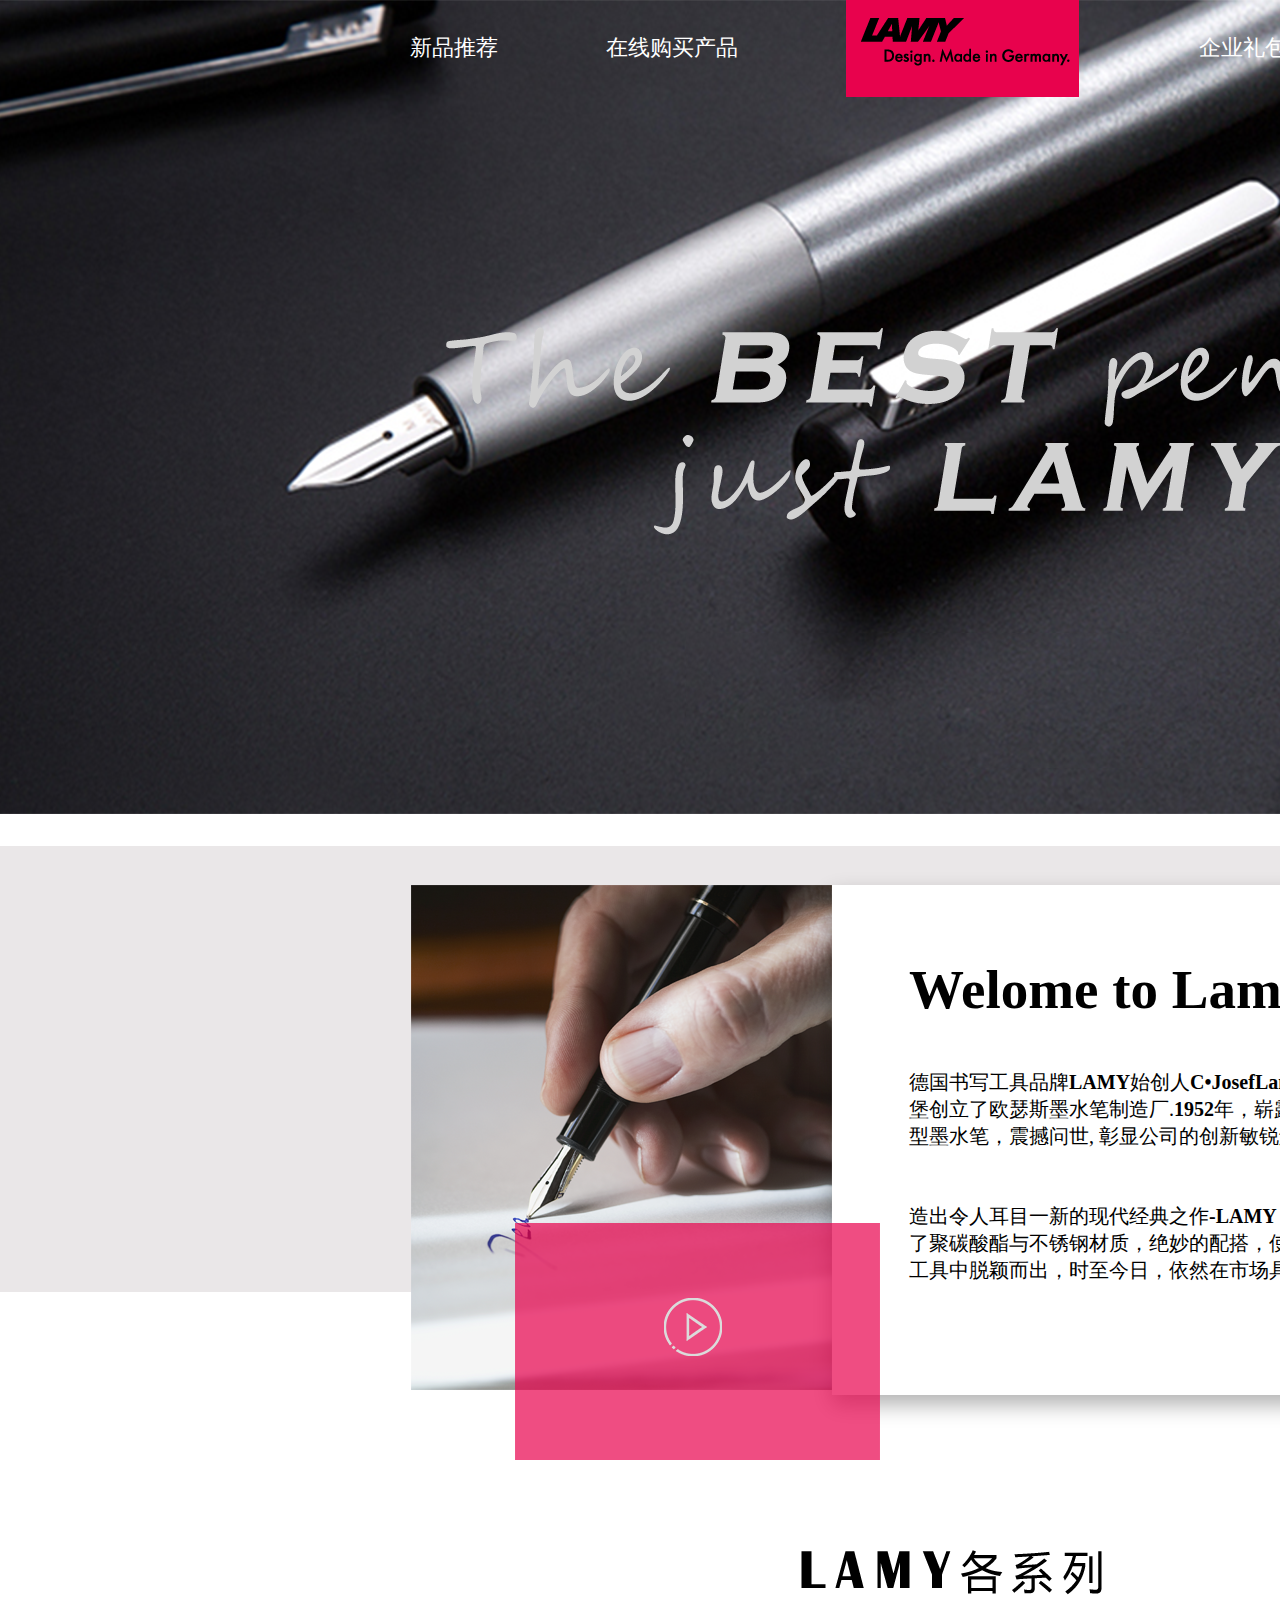
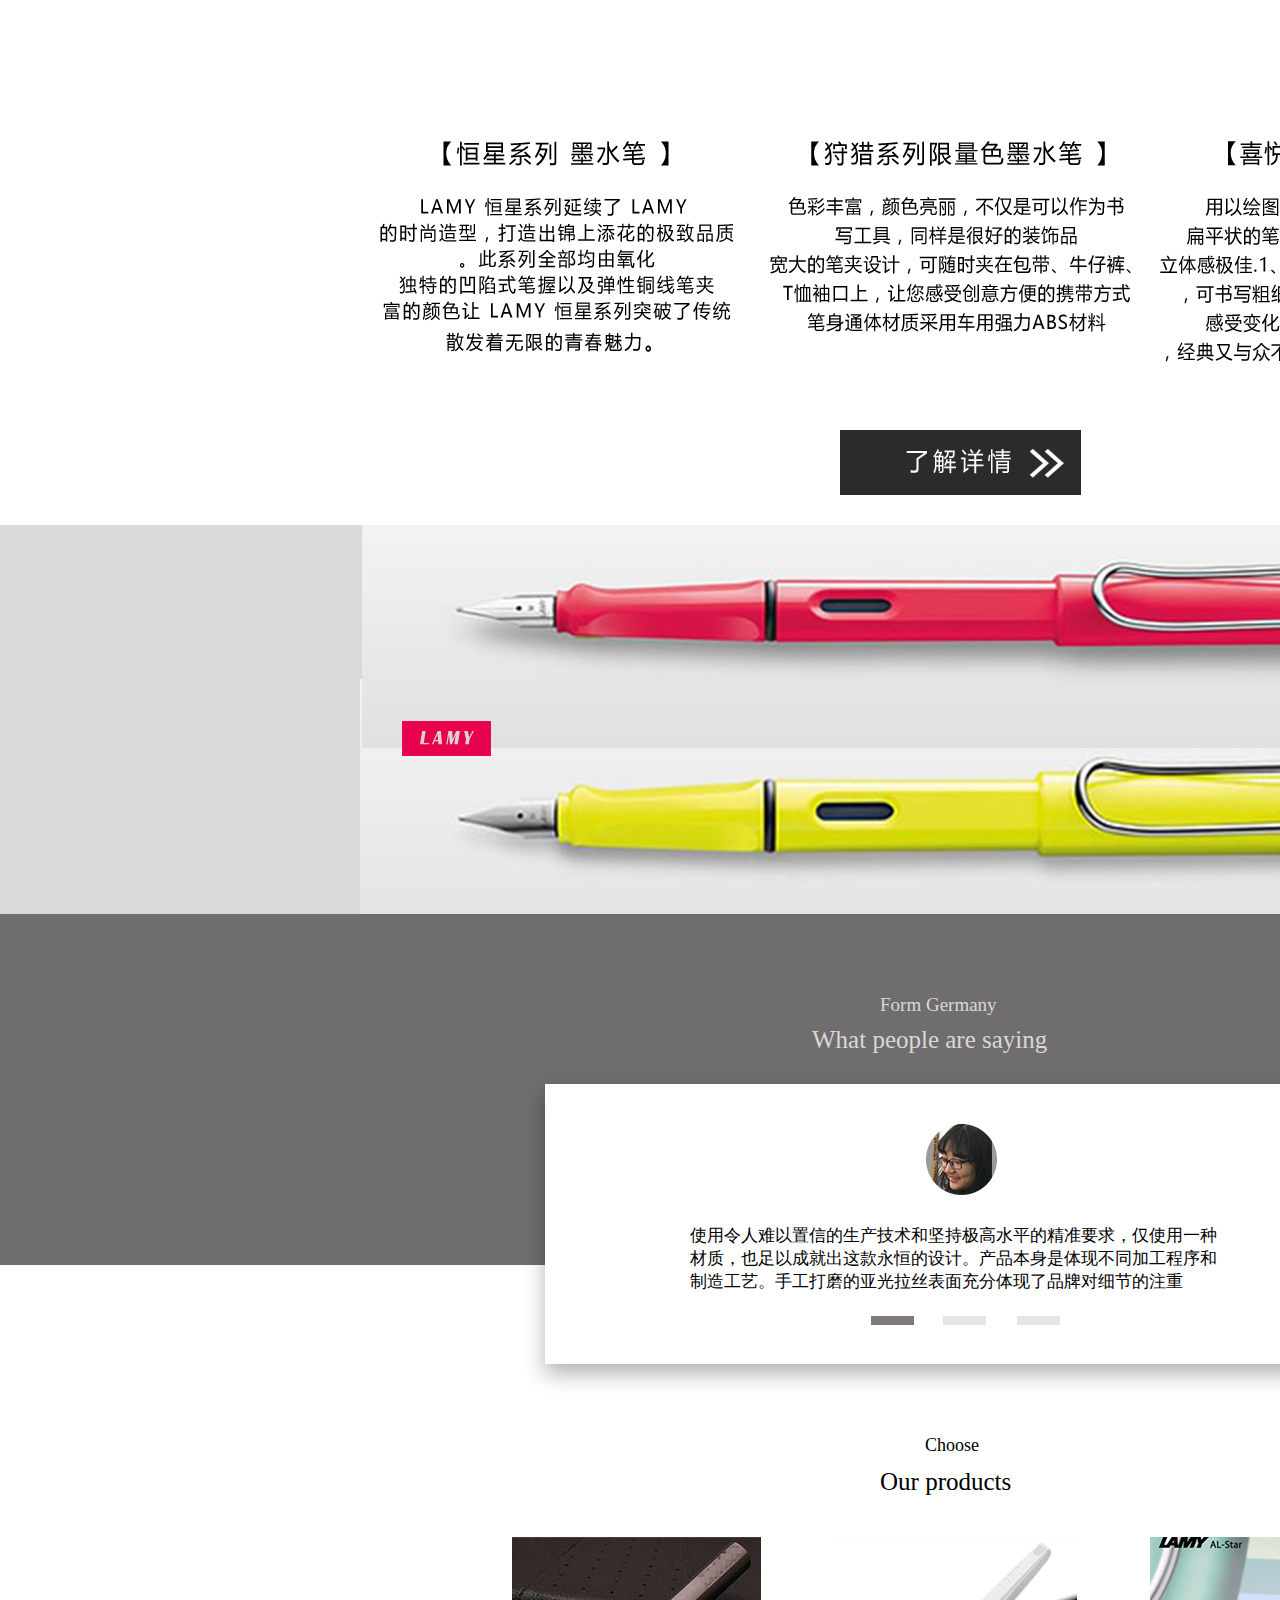
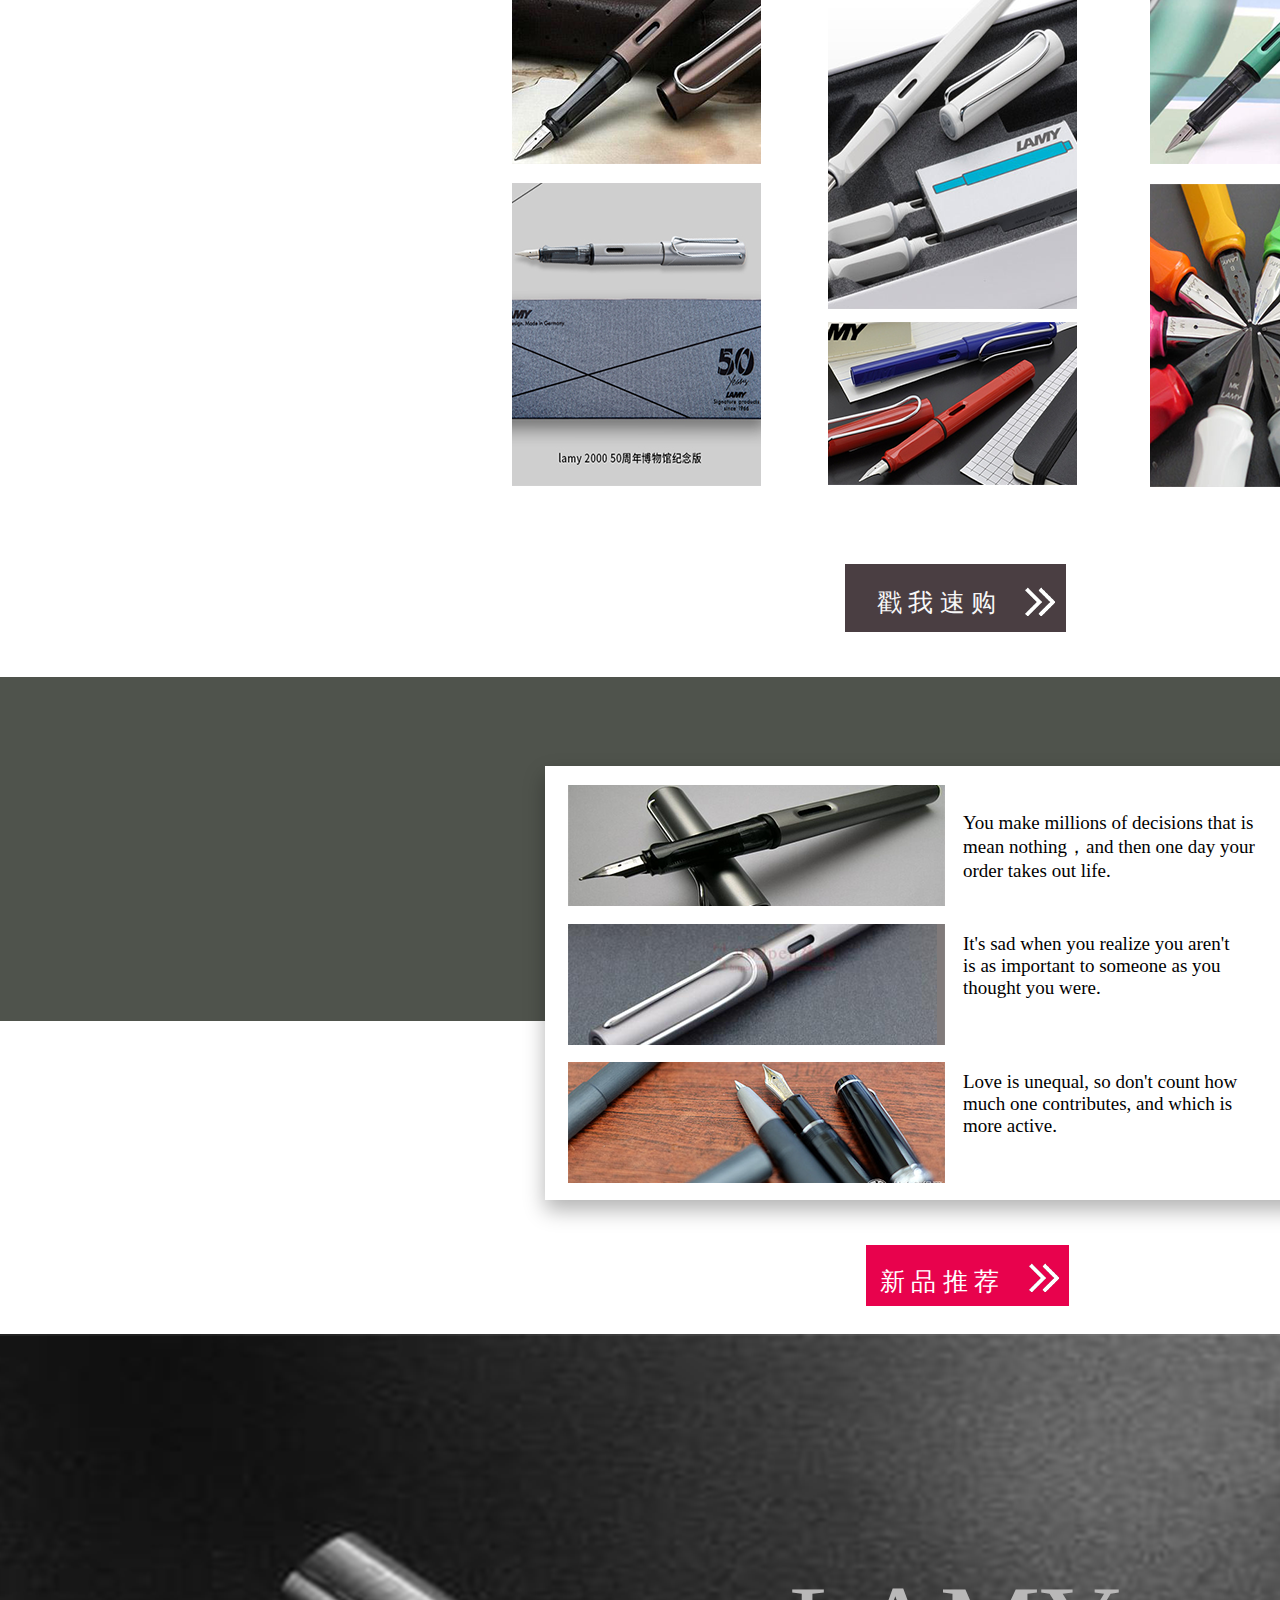
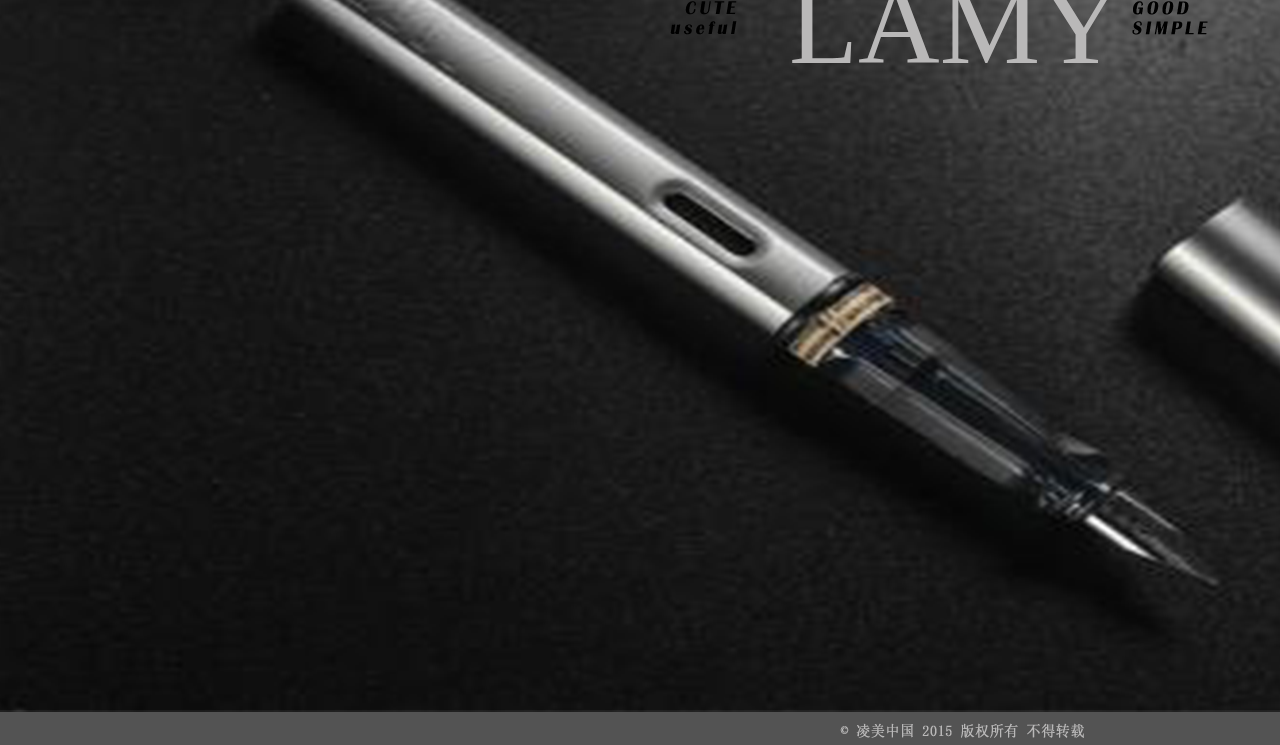
<file: study01/index.html>
<!DOCTYPE html>
<html lang="en">
    <head>
        <meta charset="UTF-8">
        <meta name="viewport" content="width=device-width,initial-scale=1.0,maximum-scale=1.0,user-scalable=no">
        <title>LAMY</title>
        <link rel="stylesheet" href="style.css">
    </head>
    <body .w>
        <!--头部模块开始-->
        <div class="header w">
            <div class="box1">
            <div class="navl">
                <ul>
                    <li><a href="#">新品推荐</a></li>
                    <li><a href="#">在线购买产品</a></li>
                </ul>
            </div>
               <div class="logo">
                    <img src="images/logo.gif" />
                    </div>
                <div class="navr" >
                <ul>
                    <li><a href="#">企业礼包</a></li>
                    <li><a href="#">品牌介绍</a></li>
                </ul>
            </div>
        </div>
        <div class="box2">

        </div>
    </div>
        <!--头部模块结束-->
        <div class="transition w"></div>
        <!--mode1 start-->
        <div class="m1 w">
            <div class="m1-1 w"></div>
            <div class="m1picture"></div>
            <div class="m1text">
                <div class="m1text1"><b>Welome to Lamy</b></div>
                <lmz class="m1text2 box3">
                    <div>德国书写工具品牌<b>LAMY</b>始创人<b>C•JosefLamy</b>于<b>1930</b>年在海德</div>
                    <div>堡创立了欧瑟斯墨水笔制造厂.<b>1952</b>年，崭露头角的<b>LAMY</b> 流线</div>
                    <div>型墨水笔，震撼问世, 彰显公司的创新敏锐触觉。<b>1966</b>年终于打</div>
                </lmz>
                <lmz class="m1text2 box4">
                    <div>造出令人耳目一新的现代经典之作<b>-LAMY 2000</b>系列。产品撮合</div>
                    <div>了聚碳酸酯与不锈钢材质，绝妙的配搭，使之从芸芸众生的书写</div>
                    <div>工具中脱颖而出，时至今日，依然在市场具有影响力。</div>
                </lmz>
            </div>
            <div class="m1picture2">
                <div class="button"></div>
            </div>
            <div class="m1text3"></div>
            <div class="m1text4p1"></div>
            <div class="m1text4p2"></div>
            <div class="m1text5p1"></div>
            <div class="m1text5p2"></div>
            <div class="m1text6p1"></div>
            <div class="m1text6p2"></div>
            <div class="m1text7b">
                <div class="m1text7p1"></div>
                <div class="m1text7p2"></div>
            </div>
            </div>
        <!--mode1 end-->
        <!--mode2 start-->
        <div class="m2 w">
            <div class="m2p1"></div>
            <div class="m2p2b">
                <div class="m2p2t"></div>
            </div>
        </div>
        <!--mode2 end-->
        <!--mode3 start-->
        <div class="m3 w">
            <div class="m3-1 w">
                <div class="m3t1">Form Germany</div>
                <div class="m3t2">What people are saying</div>
            </div>
            <div class="m3box1">
                <div class="m3p1"></div>
                <lmz class="m3t3">
                    <p>使用令人难以置信的生产技术和坚持极高水平的精准要求，仅使用一种</p>
                    <p>材质，也足以成就出这款永恒的设计。产品本身是体现不同加工程序和</p>
                    <p>制造工艺。手工打磨的亚光拉丝表面充分体现了品牌对细节的注重</p>
                </lmz>
                <div class="m3b1"></div>
                <div class="m3b2"></div>
                <div class="m3b3"></div>
            </div>
            <p class="m3t4">Choose</p>
            <p class="m3t5">Our products</p>
            <div class="m3p2"></div>
            <div class="m3p3"></div>
            <div class="m3p4"></div>
            <div class="m3p5"></div>
            <div class="m3p6"></div>
            <div class="m3p7"></div>
            <div class="m3b4">
                <p class="m3t6">戳 我 速 购 </p>
                <div class="m3p8"></div>
            </div>
        </div>
        <!--mode3 end-->
        <!--mode4 start-->
        <div class="m4 w">
            <div class="m4-1 w"></div>
            <div class="m4box1">
                <div class="m4p1"></div>
                <div class="m4p2"></div>
                <div class="m4p3"></div>
                <lmz class="m4t1 distance1">
                    <P>You make millions of decisions that is</P>
                    <P>mean nothing，and then one day your</P>
                    <P>order takes out life.</P>
                </lmz>
                <lmz class="m4t1 distance2">
                    <P>It's sad when you realize you aren't</P>
                    <P>is as important to someone as you</P>
                    <P>thought you were.</P>
                </lmz>
                <lmz class="m4t1 distance3">
                    <P>Love is unequal, so don't count how</P>
                    <P>much one contributes, and which is</P>
                    <P>more active.</P>
                </lmz>
            </div>
            <div class="m4box2">
                <div class="m4t2">新 品 推 荐</div>
                <div class="m4p4"></div>
            </div>
        </div>
        <!--mode4 end-->
        <!--bottom start-->
        <div class="bottom w">
            <div class="bt1">LAMY</div>
            <div class="bt2"></div>
            <div class="bt3"></div>
        </div>
        <!--bottom end-->
        <div class="copyright w">
            <div class="copyright-t"></div>
        </div>
    </body>
</html>
</file>
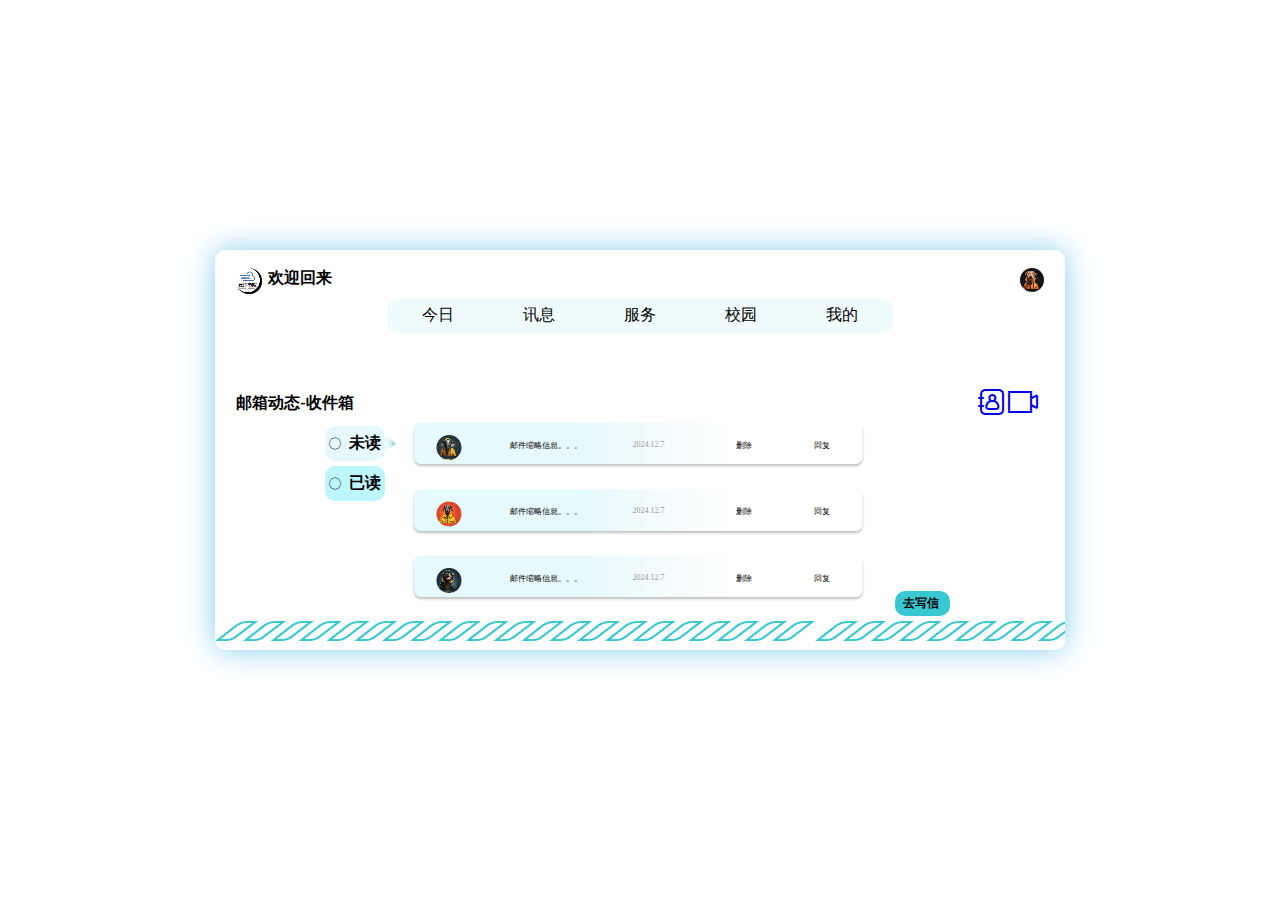
<file: work2/yunding2-2.html>
<!DOCTYPE html>
<html lang="en">
    <head>
        <meta charset="UTF-8">
        <title>云顶第二周作业02</title>
        <link rel="stylesheet" href="style2-2.css">
        <link rel="stylesheet" href="css/font_4768923_13lh5qyd9ge/iconfont.css">
    </head>
    <body>
        <div class="maxbox w"> 
            <div class="box1 w">
                <div class="box1-1 w">
                    <div class="part1">
                        <div class="logo"></div>
                        <span class="text1"><b>欢迎回来</b></span>
                    </div>
                    <div class="tx"><a href="#"><img src="images2/tx.png" /></a></div>
                </div>
                <div class="box1-2 w text2"> 
                    <span><a href="http://baidu.com" target="_blank">今日</a></span>
                    <span><a href="#">讯息</a></span>
                    <span><a href="#">服务</a></span>
                    <span><a href="#">校园</a></span>
                    <span><a href="#">我的</a></span>
                </div>
            </div>
            <div class="transition"></div>
            <div class="box2 w">
                <div class="box2-1 w">
                    <div text3><b>邮箱动态-收件箱</b></div>
                    <div class="tb">
                        <a href="#"><div class="iconfont2 tb1">&#xec59;</div></a>
                        <a href="#"><div class="iconfont2 tb2">&#xe73e;</div></a>
                    </div>
                </div>
                <div class="box2-2 w">
                <div class="box2-2-1 w">
                    <div class="minbox w">
                        <div class="one"><a href="#"><img src="images2/1.png" /></a></div>
                        <div class="two"><a href="#">邮件缩略信息。。。</a></div>
                        <div class="three">2024.12.7</div>
                        <div class="four"><a href="#">删除</a></div>
                        <div class="five"><a href="#">回复</a></div>
                    </div>
                    <div class="minbox w">
                        <div class="one"><a href="#"><img src="images2/2.png" /></a></div>
                        <div class="two"><a href="#">邮件缩略信息。。。</a></div>
                        <div class="three">2024.12.7</div>
                        <div class="four"><a href="#">删除</a></div>
                        <div class="five"><a href="#">回复</a></div>
                    </div>
                    <div class="minbox w">
                        <div class="one"><a href="#"><img src="images2/3.png" /></a></div>
                        <div class="two"><a href="#">邮件缩略信息。。。</a></div>
                        <div class="three">2024.12.7</div>
                        <div class="four"><a href="#">删除</a></div>
                        <div class="five"><a href="#">回复</a></div>
                    </div>
                </div>
                <div class="box2-2-2">
                    <div class="smallbox1">
                        <div class="iconfont3">&#xe634;</div>
                            <div class="text4"><a href="#"><b>未读</b></a></div>
                    </div>
                    <div class="smallbox2">
                        <div class="iconfont3">&#xe634;</div>
                        <div class="text5"><a href="云顶第二周作业.html"><b>已读</b></a></div>
                    </div>
                </div>
                <div class="button">
                    <div class="text6"><a href="#"><b>去写信</b></a></div>
                </div>
                <div class="button1"></div>
                <div class="button2"></div>
                </div>
                <div class="bottom"></div>

            </div>
    </body>
    </html>
</file>
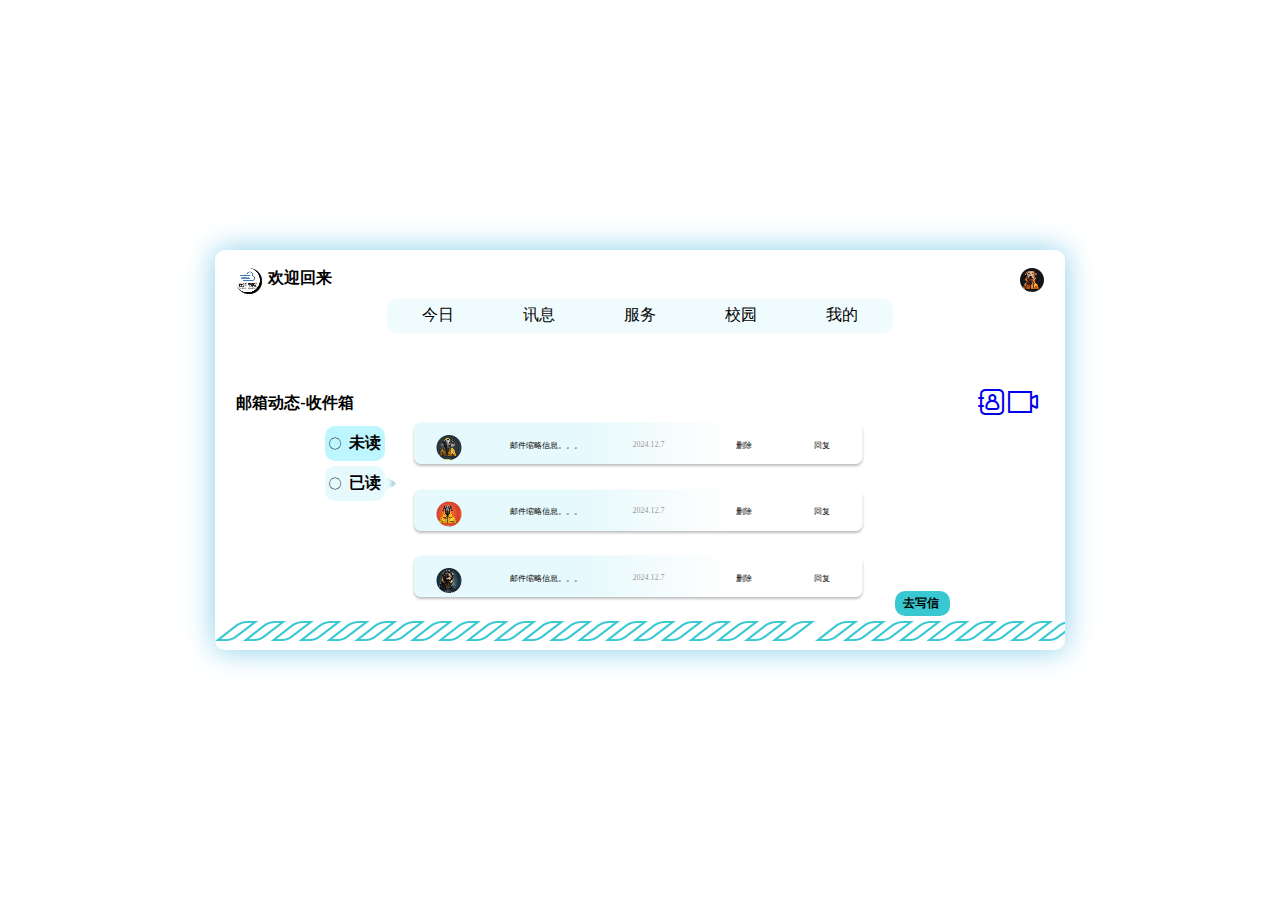
<file: work2/云顶第二周作业.html>
<!DOCTYPE html>
<html lang="en">
    <head>
        <meta charset="UTF-8">
        <title>云顶第二周作业01</title>
        <link rel="stylesheet" href="style2.css">
        <link rel="stylesheet" href="css/font_4768923_13lh5qyd9ge/iconfont.css">
    </head>
    <body>
        <div class="maxbox w"> 
            <div class="box1 w">
                <div class="box1-1 w">
                    <div class="part1">
                        <div class="logo"></div>
                        <span class="text1"><b>欢迎回来</b></span>
                    </div>
                    <div class="tx"><a href="#"><img src="images2/tx.png" /></a></div>
                </div>
                <div class="box1-2 w text2"> 
                    <span><a href="http://baidu.com" target="_blank">今日</a></span>
                    <span><a href="#">讯息</a></span>
                    <span><a href="#">服务</a></span>
                    <span><a href="#">校园</a></span>
                    <span><a href="#">我的</a></span>
                </div>
            </div>
            <div class="transition"></div>
            <div class="box2 w">
                <div class="box2-1 w">
                    <div text3><b>邮箱动态-收件箱</b></div>
                    <div class="tb">
                        <a href="#"><div class="iconfont2 tb1">&#xec59;</div></a>
                        <a href="#"><div class="iconfont2 tb2">&#xe73e;</div></a>
                    </div>
                </div>
                <div class="box2-2 w">
                <div class="box2-2-1 w">
                    <div class="minbox w">
                        <div class="one"><a href="#"><img src="images2/1.png" /></a></div>
                        <div class="two"><a href="#">邮件缩略信息。。。</a></div>
                        <div class="three">2024.12.7</div>
                        <div class="four"><a href="#">删除</a></div>
                        <div class="five"><a href="#">回复</a></div>
                    </div>
                    <div class="minbox w">
                        <div class="one"><a href="#"><img src="images2/2.png" /></a></div>
                        <div class="two"><a href="#">邮件缩略信息。。。</a></div>
                        <div class="three">2024.12.7</div>
                        <div class="four"><a href="#">删除</a></div>
                        <div class="five"><a href="#">回复</a></div>
                    </div>
                    <div class="minbox w">
                        <div class="one"><a href="#"><img src="images2/3.png" /></a></div>
                        <div class="two"><a href="#">邮件缩略信息。。。</a></div>
                        <div class="three">2024.12.7</div>
                        <div class="four"><a href="#">删除</a></div>
                        <div class="five"><a href="#">回复</a></div>
                    </div>
                </div>
                <div class="box2-2-2">
                    <div class="smallbox1">
                        <div class="iconfont3">&#xe634;</div>
                            <div class="text4"><a href="yunding2-2.html"><b>未读</b></a></div>
                    </div>
                    <div class="smallbox2">
                        <div class="iconfont3">&#xe634;</div>
                        <div class="text5"><a href="#"><b>已读</b></a></div>
                    </div>
                </div>
                <div class="button">
                    <div class="text6"><a href="#"><b>去写信</b></a></div>
                </div>
                <div class="button1"></div>
                <div class="button2"></div>
                </div>
                <div class="bottom"></div>

            </div>
    </body>
    </html>
</file>
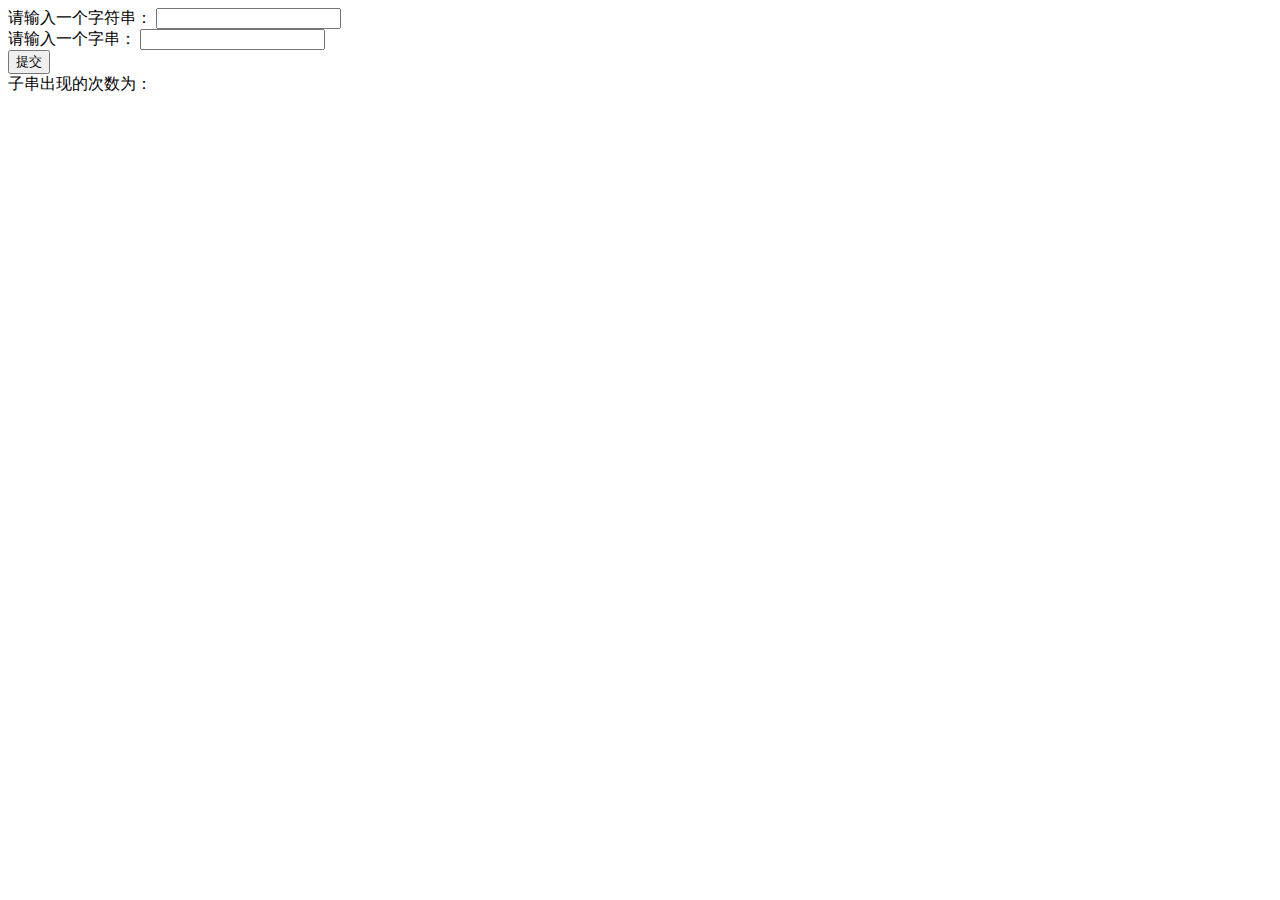
<file: work5/字符串.html>
<!DOCTYPE html>
<html lang="en">
    <head>
        <meta charset="UTF-8">
        <title>作业1</title>   
    </head>
    <body>
        <form>
            请输入一个字符串：
            <input type="text" id="parentStr"/><br/>
            请输入一个字串：
            <input type="text" id="childStr"/><br/>
            <input type="button" id="button" value="提交"/><br/>
        </form>
        子串出现的次数为：<br/>
        <div id="box1"></div>
        <script>
            "use strict"
            const btn=document.getElementById("button");
            btn.onclick=function(){
            /*获取输入数据*/
            const pStr=document.getElementById("parentStr").value;
            const cStr = document.getElementById("childStr").value;
            const num2=(searchStr(pStr, cStr));
            console.log(num2);
            document.getElementById("box1").innerHTML=(num2);
            }
            /*设计子串计数函数*/
            function searchStr(parentStr,childStr){
                if(typeof(parentStr)!=="string"||typeof(childStr)!=="string")
            {
                return alert("请输入字符串");
            }
                if(parentStr.length<childStr.length)
            {
                return alert("输入有误");
            }
            let num=0;
                for(let i=0;i<parentStr.length;i++ ){
                    let m=i;
                    let TOF = true;
                    for(let n=0;n<childStr.length;n++,m++){
                        if(parentStr[m]!==childStr[n])
                    {
                        TOF=false;
                        break;
                    }
                    }
                    if(TOF)
                    {
                        num++;
                    }
                }
                return num;
            }
        </script>
    </body>
</html>
</file>
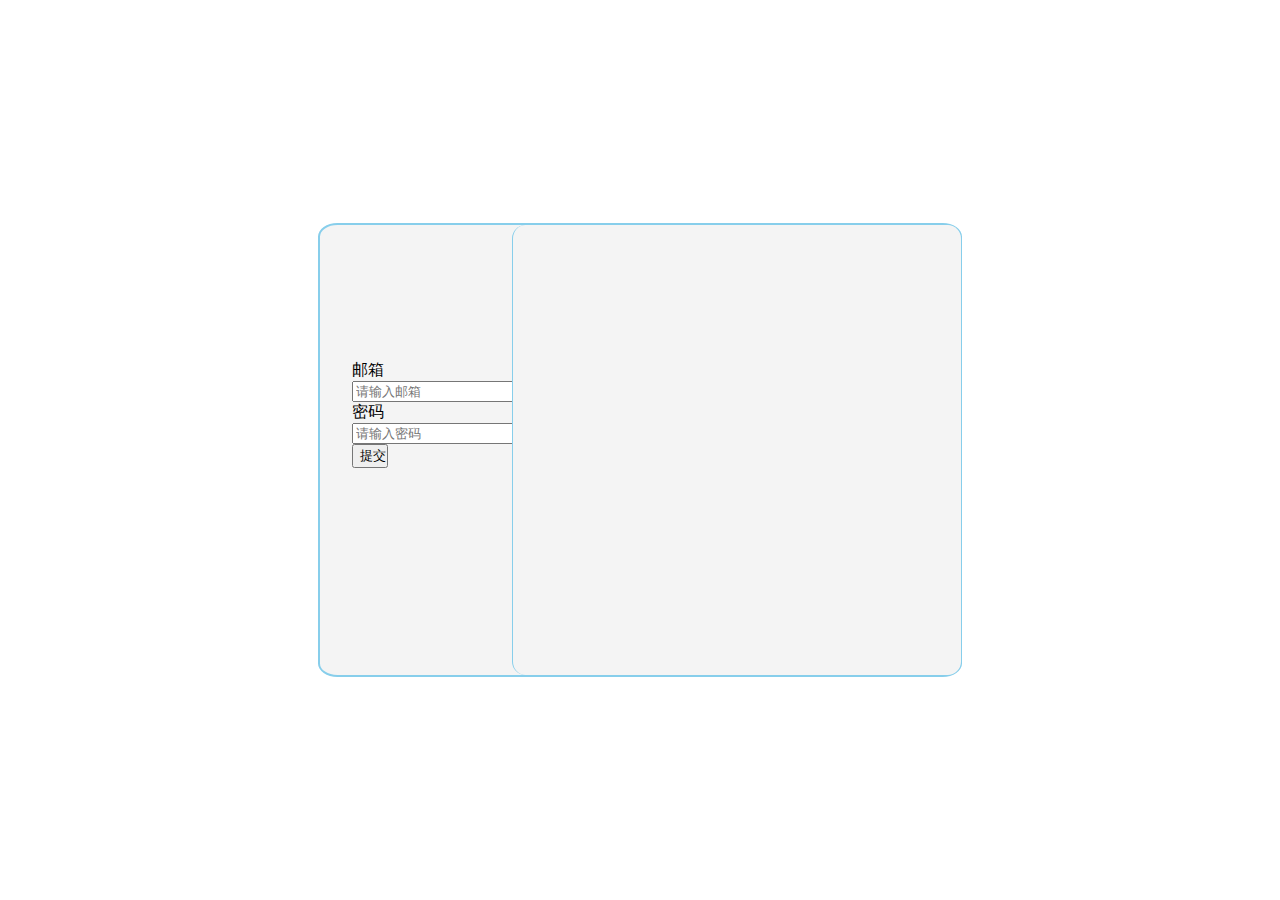
<file: work5/登录.html>
<!DOCTYPE html>
<html lang="en">
    <head>
        <meta charset="UTF-8">
        <title>作业2</title>
        <link rel="stylesheet" href="修饰.css"/>
    </head>
    <body>
        <div class="box1">
            <div class="box3">
               <lebel for="email" class="position">邮箱</lebel><br />
                <input type="text" id="email"  placeholder="请输入邮箱" class="position"/><br />
                <lebal for="password" class="position">密码</lebal><br />
                <input type="password" id="password"  placeholder="请输入密码" class="position"/><br />
                <input type="button" value="提交" id="button"><br/>
            </div>
            <div class="box2" id="box2"></div>
        </div>
        <script>
            "use strict"
            let msg = [{
                    name: '张三',
                    age: 20,
                    strengths: 'JavaScript',
                    avatar: 'https://tse4-mm.cn.bing.net/th/id/OIP-C.39mOMBjUfsK-HL9jUbv1MwHaE7?pid=ImgDet&rs=1',
                    email: 'yunding@qq.com',
                    password: 33333
                },
                {
                    name: '李四',
                    age: 19,
                    strengths: 'python',
                    avatar: 'https://tse2-mm.cn.bing.net/th/id/OIP-C.YlKimVo94OkaZDZCzPIDpAHaFh?pid=ImgDet&rs=1',
                    email: '12345678@163.com',
                    password: 11111
                },
                {
                    name: '王五',
                    age: 18,
                    strengths: 'Java',
                    avatar: 'https://tse2-mm.cn.bing.net/th/id/OIP-C.P2hK9SRjhFE8WM9N8tgWFAHaEQ?pid=ImgDet&rs=1',
                    email: 'yundingshuyuan@qq.cn',
                    password: 222222
                },
                ]
                const btn = document.getElementById("button");
                btn.onclick=function(){
                     const email = document.getElementById("email").value;
                     const password = Number(document.getElementById("password").value);
                     console.log(typeof (password));
                     console.log(typeof (email));
                     const emailRegex =  /^(.*?)(@qq|@163)\.com$|^(.*?)(@qq|@163)\.cn$/;
                     console.log(emailRegex.test(email));
                    if(!emailRegex.test(email))
                    {
                    alert("输入邮箱格式有误");
                    }
                    else{
                for (let i = 0; i < msg.length; i++)
                {
                   let eml=msg[i].email;
                    let pwd=msg[i].password;
                    console.log(eml); 
                     console.log(pwd);
                    console.log(email===eml);
                      console.log(password===pwd);
                    if(email===eml&&password===pwd)
                {
                    alert("登录成功")
                    console.log(msg[i].avatar)
                   box2.insertAdjacentHTML("beforeend",
                   `
                   <p><strong>用户信息</p></strong>
                   <span><img  class="tx" src="${msg[i].avatar}" /></span>
                   <p><strong>姓名:</strong> ${msg[i].name}</p>
                <p><strong>年龄:</strong> ${msg[i].age}</p>
                <p><strong>特长:</strong> ${msg[i].strengths}</p>
                `
                )
                break;
                }
                }
                }
            }
            
                

        </script>
    </body>
</html>
</file>
<file: study01/style.css>
/*清楚页面中元素默认的边距*/
*{
    margin:0 ;
    padding-right:0 ;
}
/*清除列表样式*/
li{
    list-style: none;
}
.w{
    width: 1920px;
    margin:auto;
}
/*头部模块开始*/
.header{
    height: 814px;
    background: url(images/01.png) no-repeat top center;
    position:relative;
}
.box1{
    width:1200px;
    height :97px;
    margin: auto;
}
.navl{
    float:left;
}
.navl ul li{
    float:left;
}
.navl ul li a{
    display: block;
        height: 95px;
        padding: 0 10px;
        margin-right: 88px;
        line-height: 95px;
        font-size: 22px;
        color: #ffffff;
        text-decoration: none;
}
.logo{
    float:left;
    margin-right:70px;
    margin-left:10px;
}
.navr{
    float:left;
}
.navr ul li{
    float:left;
}
.navr ul li a{
    display:block;
    height:95px;
    padding:0 10px;
    margin-right:55px;
    line-height:95px;
    font-size:22px;
    color:#ffffff;
    text-decoration:none;
} 
.box2{
    width:993px;
    height:214px;
    position:absolute;
    top:321px;
    left:446px;
    background:url(images/head-box2.png)no-repeat top center;
}
/*头部模块结束*/
.transition{
    height:32px;
    background-color:#ffffff;
}
/*mode1 start*/
.m1{
    height:1279px;
    background-color:#ffffff;
    position:relative;
}
.m1-1{
    height:446px;
    background-color:#eae7e8;
}
.m1picture{
    width:421px;
    height:505px;
    position:absolute;
    top:39px;
    left:411px;
    background:url(images/m1.png) no-repeat ;
}
.m1text{
    width:731px;
    height:510px;
    position:absolute;
    top:39px;
    left:832px;
    background:#ffffff;
    box-shadow: 0 10px 20px rgba(0, 0, 0, .3);
}
.m1text1 {
    font-size: 55px;
    font-family: Britannic Bold;
    color: #000000;
    height: 54px;
    margin-top: 73px;
    margin-left: 77px;
}

.m1text2 {
    font-size: 20px;
    color: #000000;
    margin-left: 77px;
}

.box3 {
    width: 600px;
    height: 100px;
    position: absolute;
    top: 184px;
    left: 0px;
    font-family:宋体;
}

.box4 {
    width: 600px;
    height: 100px;
    position: absolute;
    top: 318px;
    left: 0px;
    font-family:宋体;
}
.m1picture2{
    width:365px;
    height:237px;
    background:url(images/m1picture2.png);
    position:absolute;
    top:377px;
    left:515px;
}
.button{
    width:58px;
    height:58px;
    background:url(images/button.png);
    position:absolute;
    top:75px;
    left:149px;
}
.m1text3{
    width:301px;
    height:45px;
    background:url(images/m1text3.png);
    position:absolute;
    top:704px;
    left:801px;
}
.m1text4p1{
    width:226px;
    height:25px;
    background:url(images/m1t4p1.png);
    position:absolute;
    top:895px;
    left:443px;
}
.m1text4p2{
    width:354px ;
        height:155px ;
        background: url(images/m1t4p2.png);
        position: absolute;
        top:951px;
        left: 380px;
}
.m1text5p1{
    width:294px ;
        height: 25px;
        background: url(images/m1t5p1.png);
        position: absolute;
        top:895px;
        left:811px ;
}
.m1text5p2{
    width: 361px;
        height:135px ;
        background:url(images/m1t5p2.png) ;
        position: absolute;
        top:951px;
        left:770px ;
}
.m1text6p1{
    width:203px ;
        height: 25px;
        background:url(images/m1t6p1.png) ;
        position: absolute;
        top:895px;
        left: 1228px;
}
.m1text6p2{
    width:354px ;
        height: 165px;
        background: url(images/m1t6p2.png);
        position: absolute;
        top:951px;
        left:1160px ;
}
.m1text7b{
    width:241px ;
        height: 65px;
        background:url(images/m1t7b.png) ;
        position: absolute;
        top:1184px;
        left:840px ;
}
.m1text7p1{
    width: 105px;
        height: 25px;
        background:url(images/m1t7p1.png) ;
        position: absolute;
        top:19px;
        left:66px ;
}
.m1text7p2{
    width:34px ;
        height: 29px;
        background:url(images/m1t7p2.png) ;
        position: absolute;
        top:19px;
        left: 190px;
}
/*mode1 end*/
/*mode2 start*/
.m2{
    height:389px;
    background-color:#dad8d9;
    position:relative;
}
.m2p1{
    width:1920px;
    height:389px;
    background:url(images/m2p1.png);
}
.m2p2b{
    width:89px;
    height:35px;
    background:url(images/m2p2b.png);
    position:absolute;
    top:196px;
    left:402px;
}
.m2p2t{
    width:54px;
    height:14px;
    background:url(images/m2p2t.png);
    position:absolute;
    top:10px;
    left:18px;
}
/*mode2 end*/
/*mode3 start*/
.m3{
    height:1363px;
    background:#ffffff;
    position:relative;
}
.m3-1{
    height:351px;
    background:#6f6d6d
}
.m3t1{
    color:#d8d8d8;
    font-size:19px;
    font-family:Segoe Print;
    position:absolute;
    top:80px;
    left:880px;
}
.m3t2{
    color:#d8d8d8;
    font-size:25px;
    font-family:Britannic Bold;
    position:absolute;
    top:112px;
    left:812px;
}
.m3box1{
    width:820px;
    height:280px;
    background-color:#ffffff;
    position:absolute;
    top:170px;
    left:545px;
    box-shadow: 0 10px 20px rgba(0, 0, 0, .3);
}
.m3p1{
    width:71px;
    height:71px;
    background:url(images/m3p1.png);
    position:absolute;
    top:40px;
    left:381px;
}
.m3t3{
    font-size:17px;
    font-family:微软雅黑;
    color:#000000;
    position:absolute;
    top:140px;
    left:145px;
}
.m3b1{
    width:43px;
    height:9px;
    background-color:#807a7a;
    position:absolute;
    top:232px;
    left:326px;
}
.m3b2{
    width: 43px;
        height:9px ;
        background-color:#e6e4e4;
        position: absolute;
        top: 232px;
        left: 398px;
}
.m3b3{
    width:43px ;
        height:9px ;
        background-color:#e6e4e4;
        position: absolute;
        top:232px ;
        left:472px ;
}
.m3t4{
    font-size:18px;
    font-family:Segoe Script;
    color:#000000;
    position:absolute;
    top:521px;
    left:925px;
}
.m3t5{
    font-size:25px;
    font-family:Britannic Bold;
    color:#000000;
    position:absolute;
    top:554px;
    left:880px;
}
.m3p2{
    width:249px;
    height:227px;
    background:url(images/m3p2.png);
    position:absolute;
    top:623px;
    left:512px;
}
.m3p3 {
    width: 249px;
    height:372px ;
    background: url(images/m3p3.png);
    position: absolute;
    top:623px ;
    left:828px ;
}
.m3p4 {
    width: 249px;
    height: 227px;
    background: url(images/m3p4.png);
    position: absolute;
    top:623px ;
    left: 1150px;
}
.m3p5 {
    width: 249px;
    height: 303px;
    background: url(images/m3p5.png);
    position: absolute;
    top:869px ;
    left: 512px;
}
.m3p6 {
    width: 249px;
    height:163px ;
    background: url(images/m3p6.png);
    position: absolute;
    top: 1008px;
    left:828px ;
}
.m3p7 {
    width: 249px;
    height: 303px;
    background: url(images/m3p7.png);
    position: absolute;
    top:870px;
    left:1150px ;
}
.m3b4{
    width:221px;
    height:68px;
    background-color:#4a3e42;
    position:absolute;
    top:1250px;
    left:845px;
}
.m3t6{
    font-size:25px;
    font-family:宋体;
    color:#f7f7f7;
    position:absolute;
    top:22px;
    left:32px;
}
.m3p8{
    width:30px;
    height:29px;
    background:url(images/m3p8.png);
    position:absolute;
    top:23px;
    left:180px;
}
/*mode3 end*/
/*mode4 start*/
.m4{
    height:657px;
    background:#ffffff;
    position:relative;
}
.m4-1{
    height:344px;
    background:#4f534c;
}
.m4box1{
    width:878px;
    height:434px;
    background:#ffffff;
    position:absolute;
    top:89px;
    left:545px;
    box-shadow:0 10px 20px rgba(0,0,0,.3);

}
.m4p1{
    width:377px;
    height:121px;
    background:url(images/m4p1.png);
    position:absolute;
    top:19px;
    left:23px;
}
.m4p2 {
    width: 377px;
    height: 121px;
    background: url(images/m4p2.png);
    position: absolute;
    top:158px ;
    left: 23px;
}
.m4p3 {
    width: 377px;
    height: 121px;
    background: url(images/m4p3.png);
    position: absolute;
    top: 296px;
    left: 23px;
}
.m4t1{
    font-size:19px;
    font-family:Britannic Bold;
    color:#010101;
}

.distance1 {
    position: absolute;
    top: 46px;
    left:418px ;
}
.distance2 {
    position: absolute;
    top: 167px;
    left: 418px;
}
.distance3 {
    position: absolute;
    top: 305px;
    left:418px ;
}
.m4box2{
    width:203px;
    height:61px;
    background:#e8024d;
    position:absolute;
    top:568px;
    left:866px;
}
.m4t2{
    font-size:25px;
    font-family:宋体;
    color:#ffffff;
    position:absolute;
    top:20px;
    left:14px;
}
.m4p4{
    width:30px;
    height:29px;
    background:url(images/m3p8.png);
    position:absolute;
    top:18px;
    left:163px;
}
/*mode4 end*/
/*bottom start*/
.bottom{
    height:978px;
    background:url(images/bottom.png);
    position:relative;
}
.bt1{
    font-size:113px;
    font-family:Britannic Bold;
    color:#b9b8b8;
    position:absolute;
    top:226px;
    left:789px;
}
.bt2{
    width:67px;
    height:34px;
    background:url(images/bt2.png);
    position:absolute;
    top:267px;
    left:670px;
}
.bt3{
    width:76px;
    height:34px;
    background:url(images/bt3.png);
    position:absolute;
    top:267px;
    left:1132px;
}   
/*bottom end*/
.copyright{
    height:33px;
    background:#535353;
    position:relative;
}
.copyright-t{
    width:244px;
    height:15px;
    background:url(images/copyright-t.png);
    position:absolute;
    top:11px;
    left:840px;
}
</file>
<file: work2/style2-2.css>
*{
    margin:0;
    padding-right:0;
}
.box1{
    width:100%;
    height:95px;
    border-radius:10px;
}
/*.transition{
    width:100%;
    background-color:#ffffff;
    border-radius:10px;
    flex:1;
}*/
.box2{
    width:100%;
    height:250px;
    border-radius:10px;
}
.box1-1{
    width:95%;
    height:35px;
    margin-top:10px;
    display: flex;
    justify-content: space-between;
}
.w{
    margin:auto;
}
.maxbox{
    position:absolute;
    left:50%;
    top:50%;
    transform:translate(-50%,-50%);
    width:850px;
    height:400px;
    border-radius:10px;
    border-color:skyblue;
    box-shadow:0 0 30px skyblue ;
    display:flex;
    flex-direction: column;
    align-content: space-between;
}
.part1{
    width:110px;
    height:35px
}
.logo{
    width:27px;
    height:27px;
    background:url(images2/logo.png)no-repeat;
    margin-top:4px;
    float:left;
}
.text1{
    font-size:16px;
    font-family:Myriad Pro;
    color:#000000;
    margin-left:5px;
    margin-top:4px;
    float:left;
}
.tx{
    margin-top:4px;
}
.box1-2{
    width:506px;
    height:34px;
    background:#f0fbfd;
    border-radius:10px;
    display:flex;
    justify-content:space-around;
    align-items:center;
}
.text2
{
    font-size:16px;
    font-family:Myriad Pro;
    color:#000000
}
.box1-2 a{
    text-decoration:none;
    color:#000000
}
.box2-1{
    width:95%;
    height:35px;
    display:flex;
    justify-content:space-between;
    align-items:center;
}
.text3{
    font-size:16px;
    font-family:Myriad Pro;
    color:#000000;
}
.iconfont2 {
    font-family: "iconfont" !important;
    font-size: 32px;
    font-style: normal;
    -webkit-font-smoothing: antialiased;
    -moz-osx-font-smoothing: grayscale;
}
.tb{
    width:400px;
    height:35px;
}
.tb1{
    float:right;
    margin-right:5px;
}
.tb2{
    float:right;
}
.box2-2{
    width:800px;
    height:200px;
    position:relative;
}
.box2-2-1{
    width:650px;
    height:200px;
    display:flex;
    flex-direction:column;
    justify-content:space-between;
}
.minbox{
    width:457px;
    height:65px;
    background:url(images2/bj.png)no-repeat;
    display: flex;
    justify-content: space-around;
    align-items:center;
}
.minbox a{
    text-decoration:none;
    color:#000000;
}
.bottom{
    width:100%;
    height:20px;
    background:url(images2/bottom.png);
}
.one{
    width:26px;
    height:40px;
}
.two{
    width:74px;
    height:30px;
    font-size:8px;
    font-family:Myriad Pro;
    color:#999999;
}
.three{
    width:55px;
    height: 30px;
    font-size: 8px;
        font-family: Myriad Pro;
        color: #999999;
        
}
.four{
    width:30px;
    height: 30px;
    font-size: 8px;
        font-family: Myriad Pro;
        color:#000000;
}
.five{
    width:30px;
    height:30px;
    font-size: 8px;
        font-family: Myriad Pro;
        color: #000000;
}
.box2-2-2{
    width:60px;
    height:75px;
    position:absolute;
    left:85px;
    top:5px;
    display:flex;
    flex-direction:column;
    justify-content:space-between;
}
.box2-2-2 a{
    text-decoration: none;
        color: #000000;
}
.smallbox1{
    width:60px;
    height:35px;
    background: #e6f9fc;
    border-radius:10px;
    display: flex;
        justify-content: space-around;
        align-items: center;
}
.button1{
    width:11px;
    height:15px;
    background: url(images2/button.png);
    position:absolute;
    left:145px;
    top:15px;
    opacity:1.0;
}
.smallbox2{
    width: 60px;
        height: 35px;
    background:#bef6ff;
        border-radius:10px;
        display:flex;
        justify-content:space-around;
        align-items:center;
}
.button2{
    width: 11px;
        height: 15px;
        background:url(images2/button.png);
        position: absolute;
        left: 145px;
        top:55px ;
        opacity: 0;
}

.iconfont3 {
    font-family: "iconfont" !important;
    font-size: 12px;
    font-style: normal;
    -webkit-font-smoothing: antialiased;
    -moz-osx-font-smoothing: grayscale;
}
.text4{
    font-size: 16px;
        font-family: Myriad Pro;
        color: #000000;
}
.button{
    width:55px;
    height:25px;
    border-radius:10px;
    background:#39c8d2;
    position:absolute;
    bottom:5px;
    right:90px;
    display: flex;
    align-items: center;
}
.text6{
    font-size: 12px;
        font-family: Myriad Pro;
        color: #000000;
        position:absolute;
        left:8px;
}
.button a{
    text-decoration:none;
    color:#000000;
}
</file>
<file: work2/css/font_4768923_13lh5qyd9ge/iconfont.css>
@font-face {
  font-family: "iconfont"; /* Project id 4768923 */
  src: url('iconfont.woff2?t=1733567029821') format('woff2'),
       url('iconfont.woff?t=1733567029821') format('woff'),
       url('iconfont.ttf?t=1733567029821') format('truetype');
}

.iconfont {
  font-family: "iconfont" !important;
  font-size: 16px;
  font-style: normal;
  -webkit-font-smoothing: antialiased;
  -moz-osx-font-smoothing: grayscale;
}

.icon-xiaoyuanquan:before {
  content: "\e634";
}

.icon-lianxiren:before {
  content: "\e73e";
}

.icon-shexiangji:before {
  content: "\ec59";
}

.icon-tubiao43:before {
  content: "\e64f";
}

.icon-tubiaoku:before {
  content: "\e690";
}

.icon-tubiao:before {
  content: "\e610";
}
</file>
<file: work2/style2.css>
*{
    margin:0;
    padding-right:0;
}
.box1{
    width:100%;
    height:95px;
    border-radius:10px;
}
/*.transition{
    width:100%;
    background-color:#ffffff;
    border-radius:10px;
    flex:1;
}*/
.box2{
    width:100%;
    height:250px;
    border-radius:10px;
}
.box1-1{
    width:95%;
    height:35px;
    margin-top:10px;
    display: flex;
    justify-content: space-between;
}
.w{
    margin:auto;
}
.maxbox{
    position:absolute;
    left:50%;
    top:50%;
    transform:translate(-50%,-50%);
    width:850px;
    height:400px;
    border-radius:10px;
    border-color:skyblue;
    box-shadow:0 0 30px skyblue ;
    display:flex;
    flex-direction: column;
    align-content: space-between;
}
.part1{
    width:110px;
    height:35px
}
.logo{
    width:27px;
    height:27px;
    background:url(images2/logo.png)no-repeat;
    margin-top:4px;
    float:left;
}
.text1{
    font-size:16px;
    font-family:Myriad Pro;
    color:#000000;
    margin-left:5px;
    margin-top:4px;
    float:left;
}
.tx{
    margin-top:4px;
}
.box1-2{
    width:506px;
    height:34px;
    background:#f0fbfd;
    border-radius:10px;
    display:flex;
    justify-content:space-around;
    align-items:center;
}
.text2
{
    font-size:16px;
    font-family:Myriad Pro;
    color:#000000
}
.box1-2 a{
    text-decoration:none;
    color:#000000
}
.box2-1{
    width:95%;
    height:35px;
    display:flex;
    justify-content:space-between;
    align-items:center;
}
.text3{
    font-size:16px;
    font-family:Myriad Pro;
    color:#000000;
}
.iconfont2 {
    font-family: "iconfont" !important;
    font-size: 32px;
    font-style: normal;
    -webkit-font-smoothing: antialiased;
    -moz-osx-font-smoothing: grayscale;
}
.tb{
    width:400px;
    height:35px;
}
.tb1{
    float:right;
    margin-right:5px;
}
.tb2{
    float:right;
}
.box2-2{
    width:800px;
    height:200px;
    position:relative;
}
.box2-2-1{
    width:650px;
    height:200px;
    display:flex;
    flex-direction:column;
    justify-content:space-between;
}
.minbox{
    width:457px;
    height:65px;
    background:url(images2/bj.png)no-repeat;
    display: flex;
    justify-content: space-around;
    align-items:center;
}
.minbox a{
    text-decoration:none;
    color:#000000;
}
.bottom{
    width:100%;
    height:20px;
    background:url(images2/bottom.png);
}
.one{
    width:26px;
    height:40px;
}
.two{
    width:74px;
    height:30px;
    font-size:8px;
    font-family:Myriad Pro;
    color:#999999;
}
.three{
    width:55px;
    height: 30px;
    font-size: 8px;
        font-family: Myriad Pro;
        color: #999999;
        
}
.four{
    width:30px;
    height: 30px;
    font-size: 8px;
        font-family: Myriad Pro;
        color:#000000;
}
.five{
    width:30px;
    height:30px;
    font-size: 8px;
        font-family: Myriad Pro;
        color: #000000;
}
.box2-2-2{
    width:60px;
    height:75px;
    position:absolute;
    left:85px;
    top:5px;
    display:flex;
    flex-direction:column;
    justify-content:space-between;
}
.box2-2-2 a{
    text-decoration: none;
        color: #000000;
}
.smallbox1{
    width:60px;
    height:35px;
    background:#bef6ff;
    border-radius:10px;
    display: flex;
        justify-content: space-around;
        align-items: center;
}
.button1{
    width:11px;
    height:15px;
    background: url(images2/button.png);
    position:absolute;
    left:145px;
    top:15px;
    opacity:0;
}
.smallbox2{
    width: 60px;
        height: 35px;
        background:#e6f9fc;
        border-radius:10px;
        display:flex;
        justify-content:space-around;
        align-items:center;
}
.button2{
    width: 11px;
        height: 15px;
        background:url(images2/button.png);
        position: absolute;
        left: 145px;
        top:55px ;
        opacity: 1.0;
}

.iconfont3 {
    font-family: "iconfont" !important;
    font-size: 12px;
    font-style: normal;
    -webkit-font-smoothing: antialiased;
    -moz-osx-font-smoothing: grayscale;
}
.text4{
    font-size: 16px;
        font-family: Myriad Pro;
        color: #000000;
}
.button{
    width:55px;
    height:25px;
    border-radius:10px;
    background:#39c8d2;
    position:absolute;
    bottom:5px;
    right:90px;
    display: flex;
    align-items: center;
}
.text6{
    font-size: 12px;
        font-family: Myriad Pro;
        color: #000000;
        position:absolute;
        left:8px;
}
.button a{
    text-decoration:none;
    color:#000000;
}
</file>
<file: work5/修饰.css>
*{
    margin:0;
    padding-right: 0;
}
.box1{
    width:50%;
    height: 50%;
position: absolute;
    left: 50%;
    top: 50%;
    transform: translate(-50%,-50%);
        background:#f4f4f4;
        border-radius: 3%; 
        border: 2px solid  skyblue;
        
}
.box2{
    width:70%;
    height:100%;
background: #f4f4f4;
border-left: 1px solid skyblue;
    position: absolute;
    left:30%;
    top:0;
    border-radius: 3%;
}
.box3{
    position: absolute;
    left:5%;
    top:30%;
}
.tx{
    height:50%;
    width: 40%;
    border-radius:100%;
}
</file>
